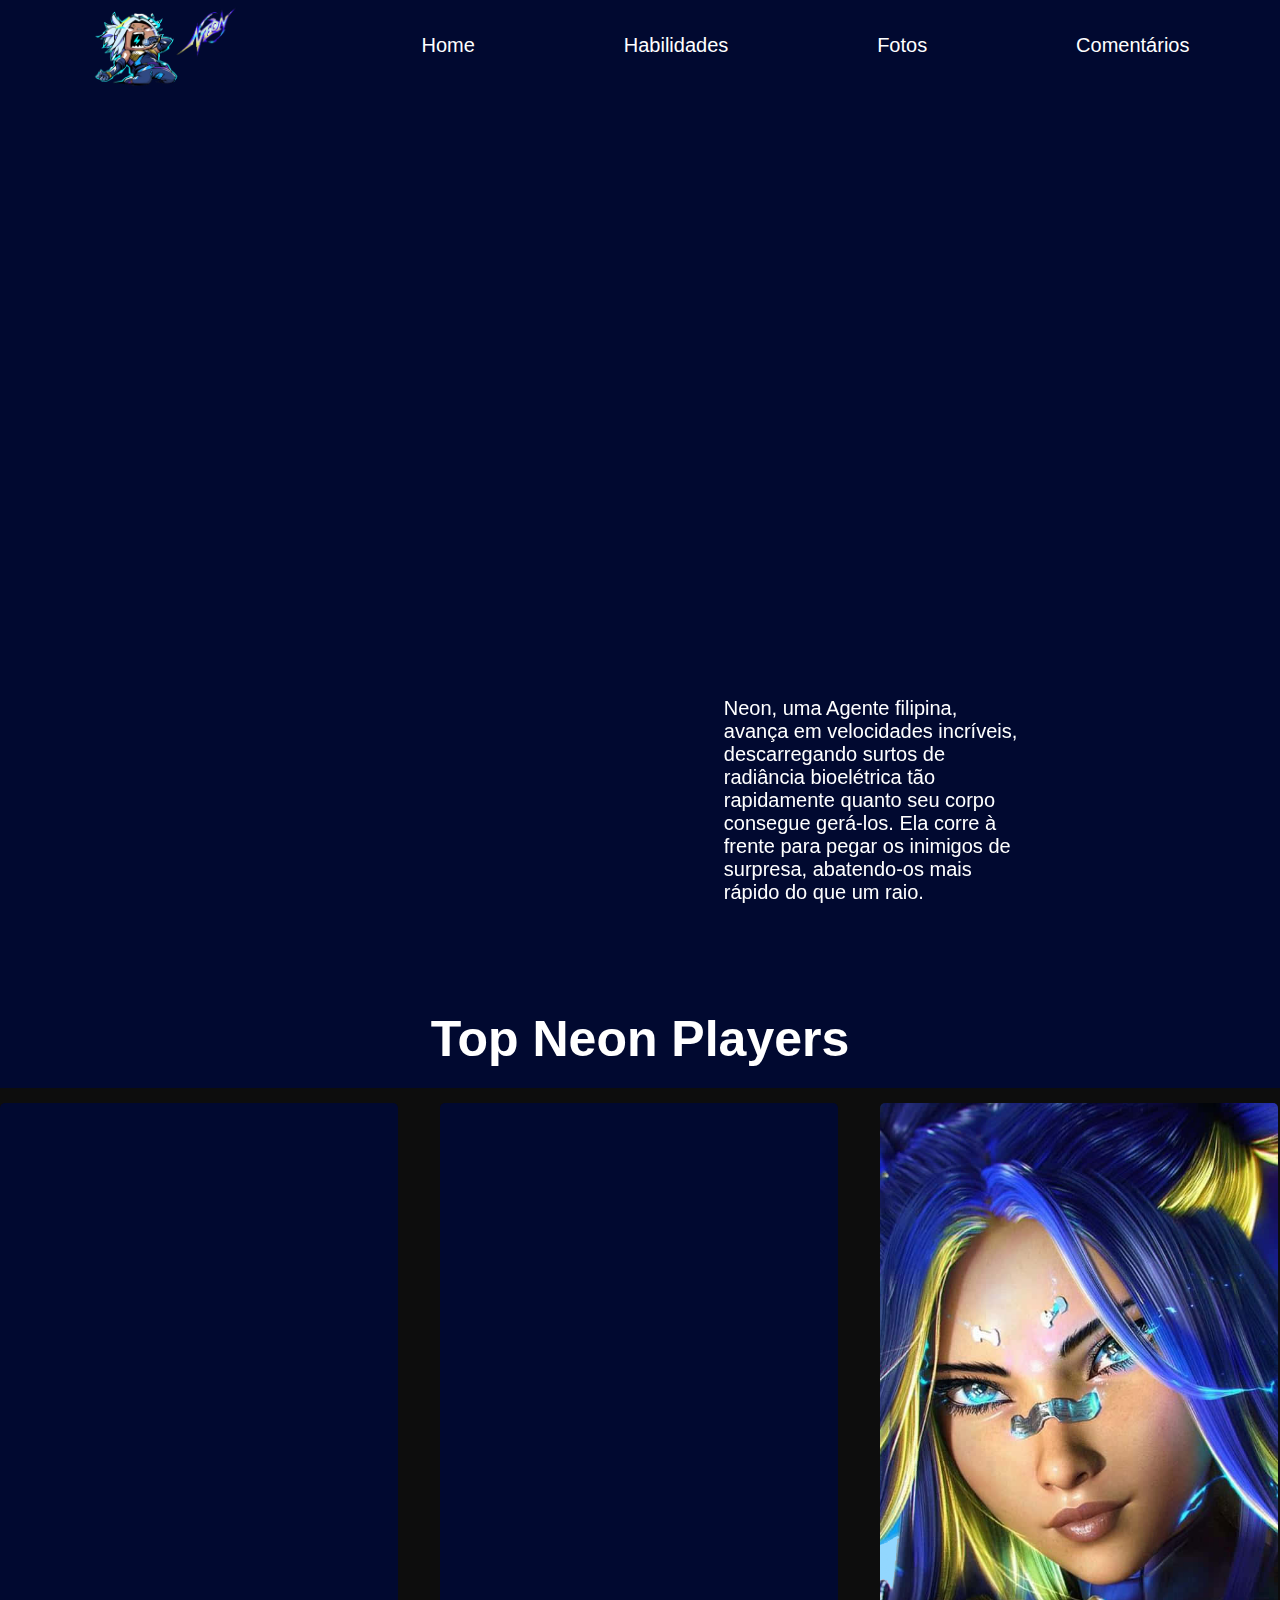
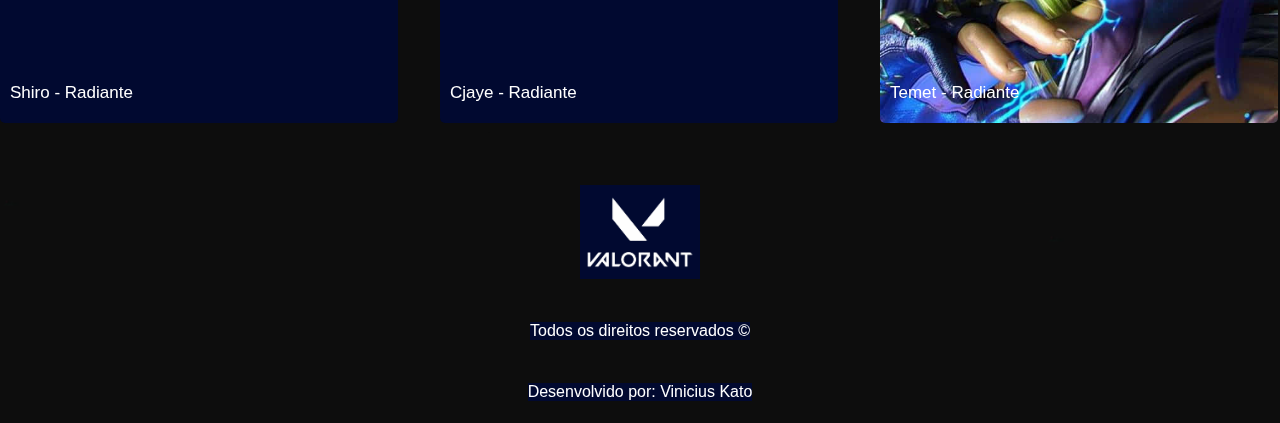
<file: index.html>
<!DOCTYPE html>
<html lang="en">
<head>
    <meta charset="UTF-8">
    <meta name="viewport" content="width=device-width, initial-scale=1.0">
    <title>Project Neon</title>

    <link rel="stylesheet" href="./HomeStyle.CSS">

</head>
<body>

    <!--Cabeçalho-->

    <header>
        <img id="logo" src="./NeonLogo.png">

        <nav>
            <ul>
                <a href="/index.html">
                    <li>Home</li>
                </a>
                
                <a href="./habilidades.html">
                    <li>Habilidades</li>
                </a>
                
                <a href="./Fotos.html">
                    <li>Fotos</li>
                </a>

                <a href="./comentarios.html">
                    <li>Comentários</li>
                </a>
            </ul>
        </nav>
    
    </header>
    
    <!--Criação do Banner, Midias de videos e Descrição.-->
    <!--Para melhores img e responsividade, pegar em formato 1200pxx1920px -->

    <div id="banner"></div>
    <div id="trailer-container">
        <div class="content">
            <iframe width="560" height="315" src="https://www.youtube.com/embed/dtx8CgjRmqE" title="YouTube video player"  frameborder="0" 
            allow="accelerometer; autoplay; clipboard-write; encrypted-media; gyroscope; picture-in-picture; web-share" allowfullscreen>
        </iframe>
        <div id="sinopse">
                <p class="description">
                    Neon, uma Agente filipina, avança em velocidades incríveis, descarregando surtos de radiância bioelétrica tão rapidamente quanto seu corpo consegue gerá-los. 
                    Ela corre à frente para pegar os inimigos de surpresa, abatendo-os mais rápido do que um raio.
                </p>

            </div>
        </div>
    </div>

    <!--Criação das fotos que ficam abaixo do vídeo, nas tags de classe, quando há o espaço entre elas, significa que são duas classes diferentes.-->

    <div class="mains-cards-container">
        <div class="box">
            <h1 class="titulo">Top Neon Players</h1>
        </div>
        <div class="card-content">
            <div class="card banner-1"> Shiro - Radiante </div>
            <div class="card banner-2"> Cjaye - Radiante </div>
            <div class="card banner-3"> Temet - Radiante </div>
        </div>
    </div>

    <!--Criação do Footer, colocando um logo e escrevendo spans.-->

    <footer>
        <img id="logo2" src="./ValorantLogo.png"/>
        <span>Todos os direitos reservados © </span>
        <span>Desenvolvido por: Vinicius Kato</span>

        <nav class="footer-navigation">
            <ul class="footer-list">
                <a href="/index.html">
                    <li>Home</li>
                </a>
                
                <a href="./habilidades.html">
                    <li>Habilidades</li>
                </a>
                
                <a href="./Fotos.html">
                    <li>Fotos</li>
                </a>

                <a href="./comentarios.html">
                    <li>Comentários</li>
                </a>
            </ul>
        </nav>

    </footer>
</body>
</html>
</file>
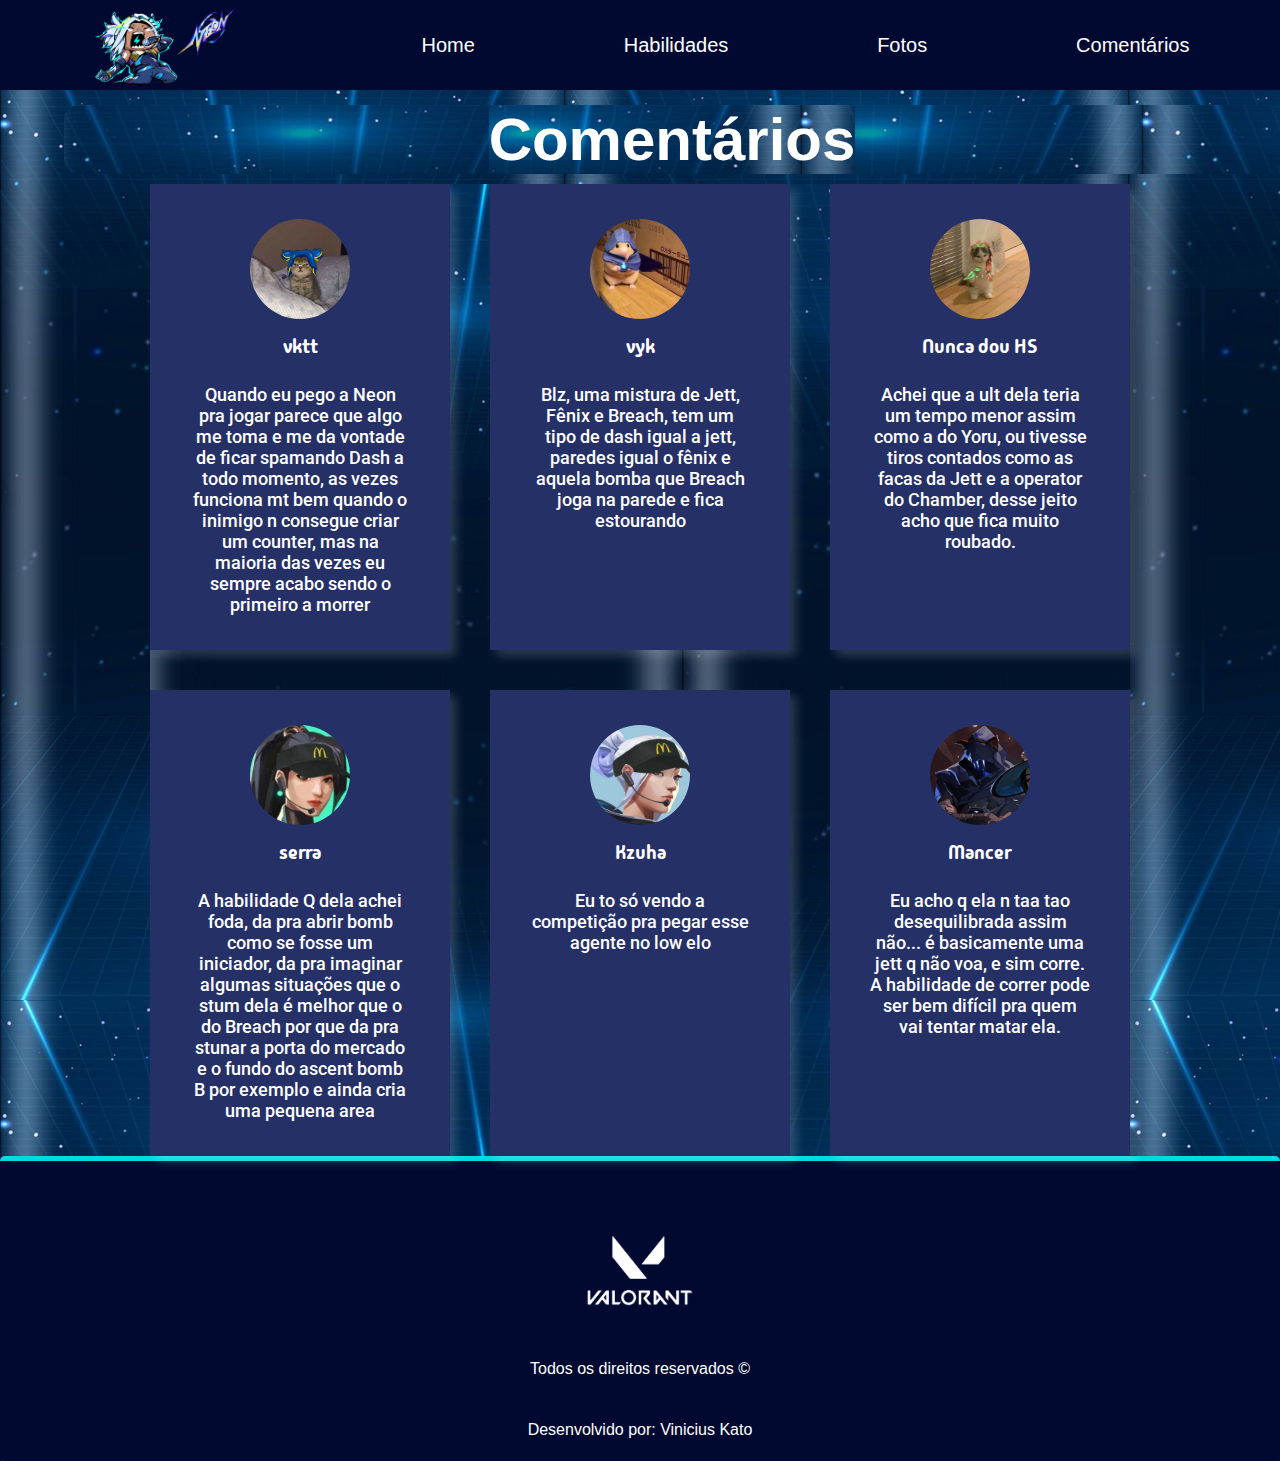
<file: Comentarios.html>
<!DOCTYPE html>
<html lang="en">
<head>
    <meta charset="UTF-8">
    <meta name="viewport" content="width=device-width, initial-scale=1.0">
    <title>Comentários</title>
    <link rel="stylesheet" href="./Coments.CSS">
    
    <link rel="preconnect" href="https://fonts.googleapis.com">
<link rel="preconnect" href="https://fonts.gstatic.com" crossorigin>
<link href="https://fonts.googleapis.com/css2?family=Roboto:ital,wght@0,100;0,300;0,400;0,500;0,700;0,900;1,100;1,300;1,400;1,500;1,700;1,900&display=swap" rel="stylesheet">

<link rel="preconnect" href="https://fonts.googleapis.com">
<link rel="preconnect" href="https://fonts.gstatic.com" crossorigin>
<link href="https://fonts.googleapis.com/css2?family=Madimi+One&family=Roboto:ital,wght@0,100;0,300;0,400;0,500;0,700;0,900;1,100;1,300;1,400;1,500;1,700;1,900&display=swap" rel="stylesheet">

</head>
<body>
    <header>
        <img id="logo" src="./NeonLogo.png">

        <nav>
            <ul>
                <a href="/index.html">
                    <li>Home</li>
                </a>
                
                <a href="./habilidades.html">
                    <li>Habilidades</li>
                </a>
                
                <a href="./Fotos.html">
                    <li>Fotos</li>
                </a>

                <a href="./comentarios.html">
                    <li>Comentários</li>
                </a>
            </ul>
        </nav>
    
    </header>

    <div class="container-2">
        <h1 class="title">Comentários</h1>
    </div>
<!---->

<section class="cards">
    
    <div class="card">

        <img src="./pfp-catneon.jpg" alt="" class="user">
        
        <h3>vktt</h3>
        
        <p> Quando eu pego a Neon pra jogar parece que algo me toma e me da vontade de ficar spamando Dash a todo momento, as vezes funciona mt bem quando o inimigo n consegue criar um counter, mas na maioria das vezes eu sempre acabo sendo o primeiro a morrer</p>
    </div>
    
    <div class="card">

        <img src="./pfp-catomen.jpg" alt="" class="user">
        
        <h3>vyk</h3>
        
        <p> Blz, uma mistura de Jett, Fênix e Breach, tem um tipo de dash igual a jett, paredes igual o fênix e aquela bomba que Breach joga na parede e fica estourando</p>
    </div>
    
    <div class="card">

        <img src="./pfp-catsyke.jpg" alt="" class="user">
        
        <h3>Nunca dou HS</h3>
        
        <p> Achei que a ult dela teria um tempo menor assim como a do Yoru, ou tivesse tiros contados como as facas da Jett e a operator do Chamber, desse jeito acho que fica muito roubado. </p>
    </div>
    
    <div class="card">

        <img src="./pfp-sageMcDonalds.jpg" alt="" class="user">
        
        <h3>serra</h3>
        
        <p> A habilidade Q dela achei foda, da pra abrir bomb como se fosse um iniciador, da pra imaginar algumas situações que o stum dela é melhor que o do Breach por que da pra stunar a porta do mercado e o fundo do ascent bomb B por exemplo e ainda cria uma pequena area </p>
    </div>
    
    <div class="card">

        <img src="./pfp-jett.jpg" alt="" class="user">
        
        <h3>Kzuha</h3>
        
        <p> Eu to só vendo a competição pra pegar esse agente no low elo </p>
    </div>
    
    <div class="card">

        <img src="./pfp-omen.jpg" alt="" class="user">
        
        <h3>Mancer</h3>
        
        <p> Eu acho q ela n taa tao desequilibrada assim não... é basicamente uma jett q não voa, e sim corre. A habilidade de correr pode ser bem difícil pra quem vai tentar matar ela. </p>
    </div>
    
</section>

<!---->
    </div>

    <footer>
        <img id="logo2" src="./ValorantLogo.png"/>
        <span>Todos os direitos reservados © </span>
        <span>Desenvolvido por: Vinicius Kato</span>

        <nav class="footer-navigation">
            <ul class="footer-list">
                <a href="/index.html">
                    <li>Home</li>
                </a>
                
                <a href="./habilidades.html">
                    <li>Habilidades</li>
                </a>
                
                <a href="./Fotos.html">
                    <li>Fotos</li>
                </a>

                <a href="./comentarios.html">
                    <li>Comentários</li>
                </a>
            </ul>
        </nav>

    </footer>

    </body>
</file>
<file: HomeStyle.CSS>
*{
    padding: 0;
    margin: 0;
    text-decoration: none;
    list-style: none;
    background-color: #010930;

}

header{
    height: 90px;
    display: flex;
    justify-content: space-around;
    align-items: center;
    background-image: url(https://i.pinimg.com/564x/54/01/d5/5401d502d471d3763b4d3ab1b4783d76.jpg);
}

nav{
    width: 60%;
}

ul{
    display: flex;
    width: 100%;
    justify-content: space-between;
    background-image: url(https://i.pinimg.com/564x/54/01/d5/5401d502d471d3763b4d3ab1b4783d76.jpg);
    background-position: -7.7% 3.8%;
}

li{
    list-style: none;
    color: #ffffff;
    cursor: pointer;
    font-size: 20px;
    transition: .5s;
    font-family: 'Bebas Neue', sans-serif;
    background-image: url(https://i.pinimg.com/564x/54/01/d5/5401d502d471d3763b4d3ab1b4783d76.jpg);
    background-position: 1.3% 3.8%;
}

@import url('https://fonts.googleapis.com/css2?family=Bebas+Neue&display=swap');

li:hover{
    color:#a8eb9c;
}

#logo{
    width: 150px;
    height: auto;
    background-image: url(https://i.pinimg.com/564x/54/01/d5/5401d502d471d3763b4d3ab1b4783d76.jpg);
    background-position: 1.3% 3.8%;
}

#banner{
    background-image: url('https://s3-eu-central-1.amazonaws.com/www-staging.esports.com/wp-media-folder-esports-com/app/uploads/2022/01/Neon.jpg');
    background-position: 50% 50%;
    background-size: cover;
    width: 100%;
    height: 500px;
}

#trailer-container{
    width: 100%;
    height: 400px;
    display: flex;
    justify-content: center;
    background-image: url(https://i.pinimg.com/564x/c5/e5/0c/c5e50c34b7b4185b20f249372056effc.jpg);
}

.content{
    width: 60%;
    display: flex;
    align-items: center;
    justify-content: space-between;
    background-image: url(https://i.pinimg.com/564x/56/05/ac/5605ac42ec58845a95f37981a06a9c28.jpg); 
    background-size: contain;
    margin-top: 20px;
}

.trailer{
    width: 50%;
}

#sinopse{
    width: 50%;
    display: flex;
    flex-direction: column;
    justify-content: space-between;
    margin-left: 30px;
    background-image: url(https://i.pinimg.com/564x/56/05/ac/5605ac42ec58845a95f37981a06a9c28.jpg); 
    background-position: 10% ;
    background-size: auto;
}

.description{
    color: #ffffff;
    font-size: 20px;
    font-family: 'Bebas Neue', sans-serif;
    background-image: url(https://i.pinimg.com/564x/56/05/ac/5605ac42ec58845a95f37981a06a9c28.jpg); 
    background-size: auto;
    background-repeat: repeat-x;
    background-position: -16% 50%;
}

@import url('https://fonts.googleapis.com/css2?family=Bebas+Neue&family=Oswald:wght@500&display=swap');

.button{
    width: 200px;
    height: 60px;
    background-color: #053983;
    color: #ebe37b;
    padding: 8px 10px;
    border-radius: 5px;
    cursor:pointer;
    transition: .8s;
    align-items: center;
    font-size: 18px;
    display: flex;
    justify-content: center;
    font-weight: bold;
    border: none;
    outline: none;
    margin-top: 25px;
    display: none;
}   

.button:hover{
    background-color: #a8eb9c;
    color: #053983;
    display: none;
}

.box{
    display: flex;
    flex-direction: row-reverse;
    justify-content: center;
    align-items: center;
    width: 100%;
    background-image: url(https://i.pinimg.com/564x/c5/e5/0c/c5e50c34b7b4185b20f249372056effc.jpg);    
    background-position: 50% 50%;
}

.titulo{
    color:  white;
    font-weight: bold;
    font-size: 50px;
    background-image: url(https://i.pinimg.com/564x/c5/e5/0c/c5e50c34b7b4185b20f249372056effc.jpg);
    margin-top: 20px;
    margin-bottom: 20px;
    background-position: 50% 50%;
    font-family: 'Bebas Neue', sans-serif;
    cursor: pointer;
    transition: 0.3s;
}

.titulo:hover{
    color: #b4ef95
}

@import url('https://fonts.googleapis.com/css2?family=Bebas+Neue&display=swap');

.mains-card-content{
    width: 100%;
    display: flex;
    justify-content: center;
    margin-top: 50px;
}

.card-content{
    width: 100%;
    display: grid;
    grid-template-columns: repeat(3, 1fr);
    row-gap: 20px;
    column-gap: 40px;
    background-color: #0d0d0d;
}

.card{
    width: 97%;
    height: 600px;
    background-size:cover;
    background-position: 50% 50%;
    border-radius: 5px;
    cursor: pointer;
    transition: 0.7s;
    display: flex;
    flex-direction: column;
    justify-content: flex-end;
    padding: 0 0 20px 10px;
    color: white;
    font-size: 17px;
    font-family:'Bebas Neue', sans-serif;
    margin-top: 15px;

}

.banner-1{
    background-image: url(https://i.pinimg.com/564x/e8/55/cf/e855cfb04f6b12a0f59ca70be672de4f.jpg)
}
.banner-2{
    background-image: url(https://i.pinimg.com/564x/b1/9d/3e/b19d3e36b2956b7f692aa538d2216a4f.jpg)
}
.banner-3{
    background-image: url(./3-MainNeon-Grumpy.png)
}

.card:hover{
    transform: scale(1.05);
}

footer{
    height: 300px;
    margin-top: 0px;
    display: flex;
    flex-direction: column;
    align-items: center;
    justify-content: space-around;
    background-image: url(./BackGroundColor2.png);
    background-position: 55% 165%;
}

#logo2{
    width: 120px;
    margin-top: 40px;
    background-image: url(https://i.pinimg.com/564x/28/ec/bb/28ecbb208cdc1dd8914d7c22b2e00750.jpg);
}

span{
    color: white;
    font-family: 'Bebas Neue', sans-serif;
    line-height: normal;
    background-image: url(https://i.pinimg.com/564x/28/ec/bb/28ecbb208cdc1dd8914d7c22b2e00750.jpg);
    
}

.footer-navigation{
    display: none;
}

.font-list{
    display: flex;
    flex-direction: column;
    align-items: center;
}




/* Tablets */

@media(max-width: 768px){
    .footer-navigation{
        display: block;
    }

    nav{
        display: none;
    }

    #banner{
        background-position: 40%;
    }

    #trailer-container{
        width: 100%;
        height: 400px;
        display: flex;
        flex-direction: column;
    }

    .content{
        width: 100%;
        display: flex;
        flex-direction: column;
        background-size: auto;
        margin-top: 0px;
    }

    .trailer{
        width: 100%;
    }

    #sinopse{
        width: 95%;
        display: flex;
        flex-direction: column;
        justify-content: space-between;
    }
    
    .description{
        width: 100%;
    }

    .box{
        display: flex;
    }

    .titulo{
        align-items: center;
        margin-top: 30px;
    }

    .card-content{
        grid-template-columns: 1fr;

    }

    ul{
        background-image: url(./BackGroundColor2.png);
        background-size: cover;
        background-position: 100px;
    }

    li{
        background-image: url(./BackGroundColor2.png);  
    }
}


/* Mobile */

@media(max-width: 480px){
    .footer-navigation{
        display: block;
    }

    nav{
        display: none;
    }

    #banner{
        background-position: 60%;
        background-size: 100%;
        background-repeat: no-repeat;
        margin-top: 0px;
        height: 270px;
    }

    #trailer-container{
        width: 100%;
        height: 100px;
        display: flex;
        flex-direction: column;
        margin-top: 180px;
    }

    .content{
        width: 100%;
        display: flex;
        flex-direction: column;
        background-size: auto;
        align-items: center;
    }

    .trailer{
        width: 100%;
    }

    #sinopse{
        width: 100%;
        display: flex;
        flex-direction: column;
        justify-content: space-between;
    }

    .description{
        width: 100%;
    }

    .box{
        display: flex;
    }

    .titulo{
        width: 100%;
        margin-top: 200px;
        display: flex;
        flex-direction: column;
    }

    .card-content{
        grid-template-columns: 1fr;
    }
    
    .footer-navigation{
        display: flex;
    }

    .footer-list{
        display: flex;
        align-items: center;
        justify-content: space-around;
    }
}
</file>
<file: Coments.CSS>
*{
    padding: 0;
    margin: 0;
    text-decoration: none;
    list-style: none;
    background-color: #010930;
}

body{
    background-image: url('./BlueBackground.jpg');
    background-size: auto;
}

header{
    height: 90px;
    display: flex;
    justify-content: space-around;
    align-items: center;
    background-image: url(https://i.pinimg.com/564x/54/01/d5/5401d502d471d3763b4d3ab1b4783d76.jpg);
}

nav{
    width: 60%;
}

ul{
    display: flex;
    width: 100%;
    justify-content: space-between;
    background-image: url(https://i.pinimg.com/564x/54/01/d5/5401d502d471d3763b4d3ab1b4783d76.jpg);
    background-position: -7.7% 3.8%;
}

li{
    list-style: none;
    color: #ffffff;
    cursor: pointer;
    font-size: 20px;
    transition: .5s;
    font-family: 'Bebas Neue', sans-serif;
    background-image: url(https://i.pinimg.com/564x/54/01/d5/5401d502d471d3763b4d3ab1b4783d76.jpg);
    background-position: 1% 3.8%;
}

@import url('https://fonts.googleapis.com/css2?family=Bebas+Neue&display=swap');

li:hover{
    color:#a8eb9c;
}

#logo{
    width: 150px;
    height: auto;
    background-image: url(https://i.pinimg.com/564x/54/01/d5/5401d502d471d3763b4d3ab1b4783d76.jpg);
    background-position: 1.3% 3.8%;
}

.container-1{
    display: flex;
    flex-direction: row-reverse;
    justify-content: center;
    align-items: center;
    width: 95%;
    border-radius: 10px;
    margin: 40px 5%;

}

.title{
    font-size: 60px;
    margin-top: 0px;
    margin-bottom: 0px;
    font-family: 'Kdam Thmor Pro', sans-serif;
    color: #ffffff;
    transition: .5s;
    cursor: pointer;
    background-image: url('./BlueBackground.jpg');
    background-size: auto;
    background-position: -158%  11.5% ;
}

.container-1{
    background-image: url(https://i.pinimg.com/564x/84/7b/f4/847bf42439a1e24437cc8344c9d342e5.jpg);
    background-position: 50%;
    background-size: cover;
    display: flex;
    flex-direction: column;
    justify-content: center;
    align-items: center;
    width: 90%;
    border-radius: 20px;
    margin: 15px 5% 10px 5%;
    border-top: #2b2a2a 5px solid;
}

.container-2{
    display: flex;
    flex-direction: row-reverse;
    justify-content: center;
    align-items: center;
    width: 95%;
    border-radius: 15px;
    margin: 15px 5% 10px 5%; 
    background-image: url('./BlueBackground.jpg');
    background-size: auto;
    background-position: -7.7%  11.5% ;
}

/*______________________________________________________________________________________________________________________________________________________________________*/



.card .user{
    width: 100px;
    height: 100px;
    border-radius: 50%;
    margin-bottom: 15px;
}

.cards{
    display: grid;
    grid-template-columns: repeat(3, 1fr);
    max-width: 980px;
    margin: 0 auto;
    grid-gap: 40px;
    background-image: url('./BlueBackground.jpg');
    background-size: auto;
    background-position: -7.7%  11.5% ;
}

.card{
    background-color: #253066;
    display:flex;
    flex-direction: column;
    align-items: center;
    padding: 35px 40px;
    box-shadow: 6px 6px 10px #ffffff2c;
}

.card h3{
    font-family: "Madimi One", sans-serif;
    font-weight: 300;
    font-style: normal;
    margin-bottom: 5px;
}

h3{
    background-color: #253066;
    color: white;
  }


p{
    background-color: #253066;
    font-family: "Roboto", sans-serif;
    font-weight: 500;
    font-style: normal;
    margin-top: 20px;
    text-align: center;
    font-size: 18px;
    color: white;
  }

  .card:hover{
    transform: scale(1.1);
  }


/*______________________________________________________________________________________________________________________________________________________________________*/
footer{
    height: 300px;
    margin-top: 0px;
    display: flex;
    flex-direction: column;
    align-items: center;
    justify-content: space-around;
    border-radius: 5px;
    background-color: #010930;
    border-top: #01dadf 5px solid;
    border-radius: 5px;
}

#logo2{
    width: 120px;
    margin-top: 40px;
    background-color: #010930;
}

span{
    color: white;
    font-family: 'Bebas Neue', sans-serif;
    line-height: normal;
    background-color: #010930;
}

.footer-navigation{
    display: none;
}

.font-list{
    display: flex;
    flex-direction: column;
    align-items: center;
}
</file>
